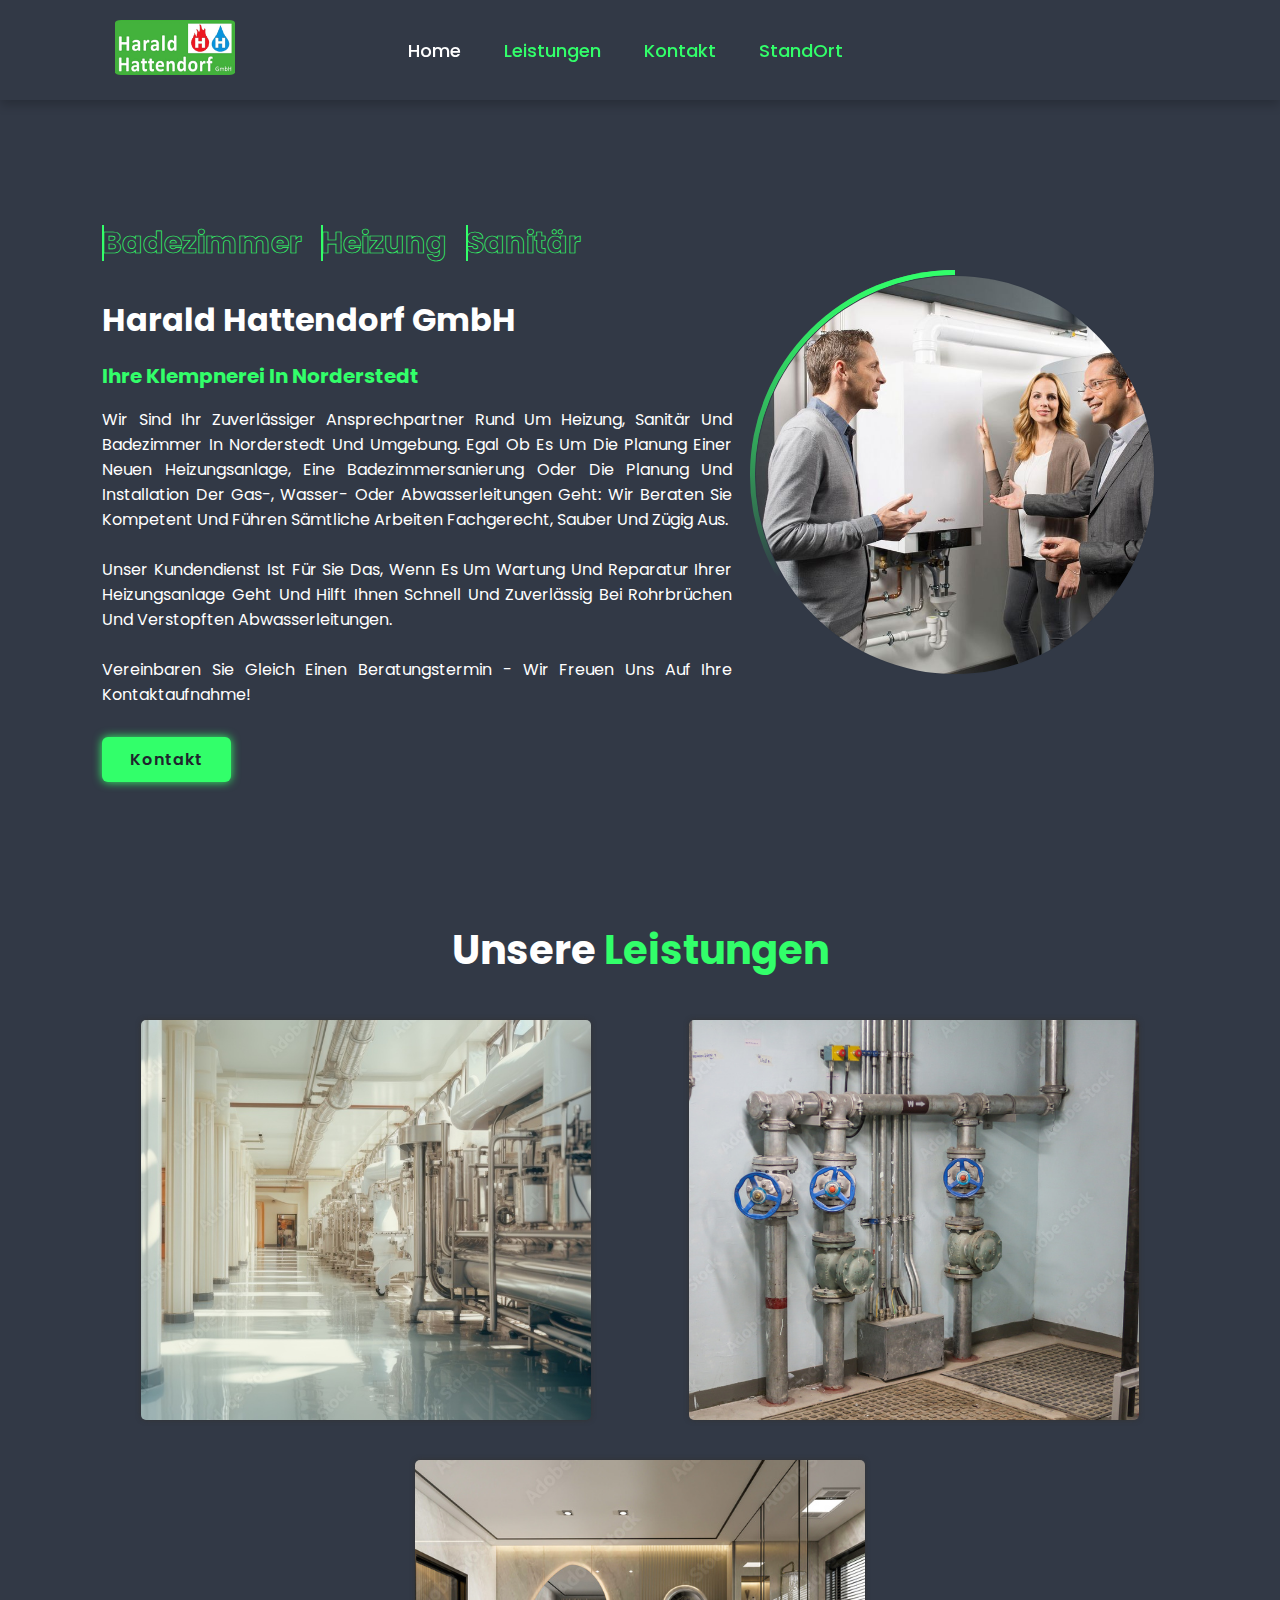
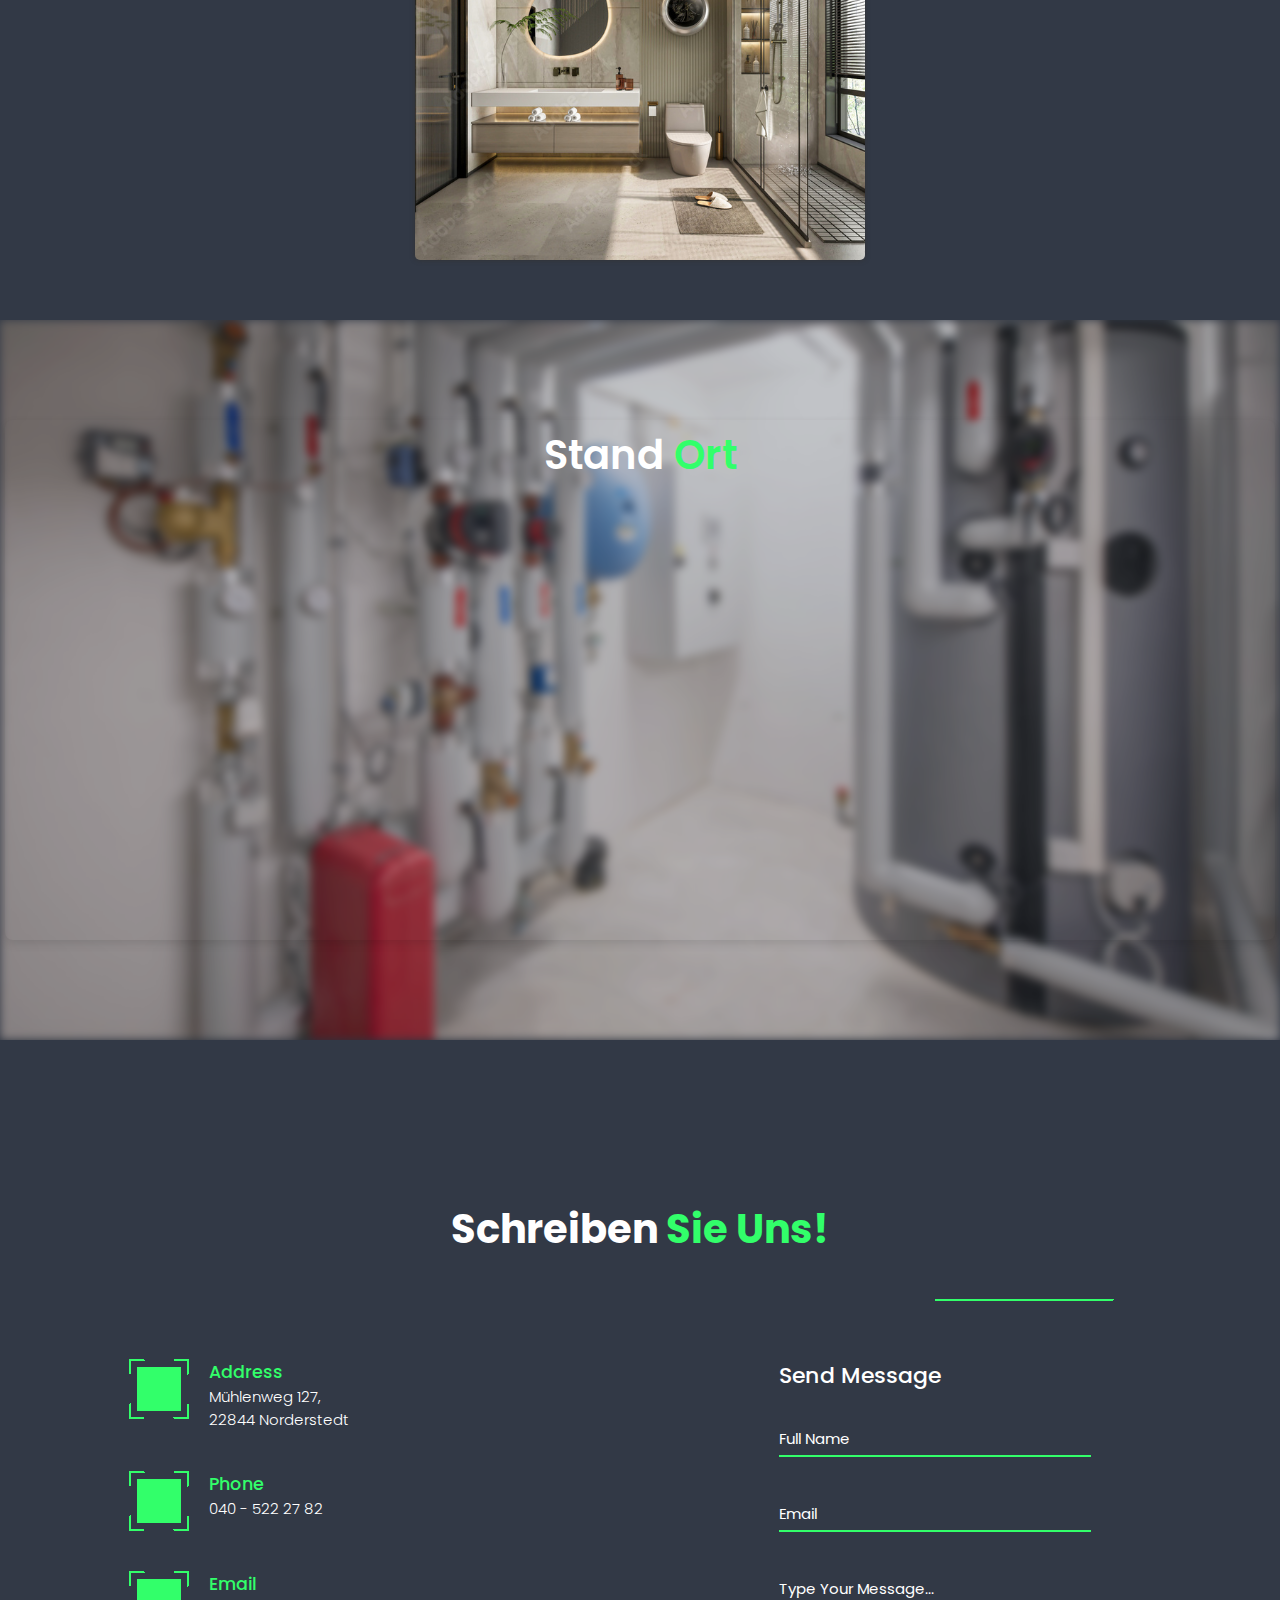
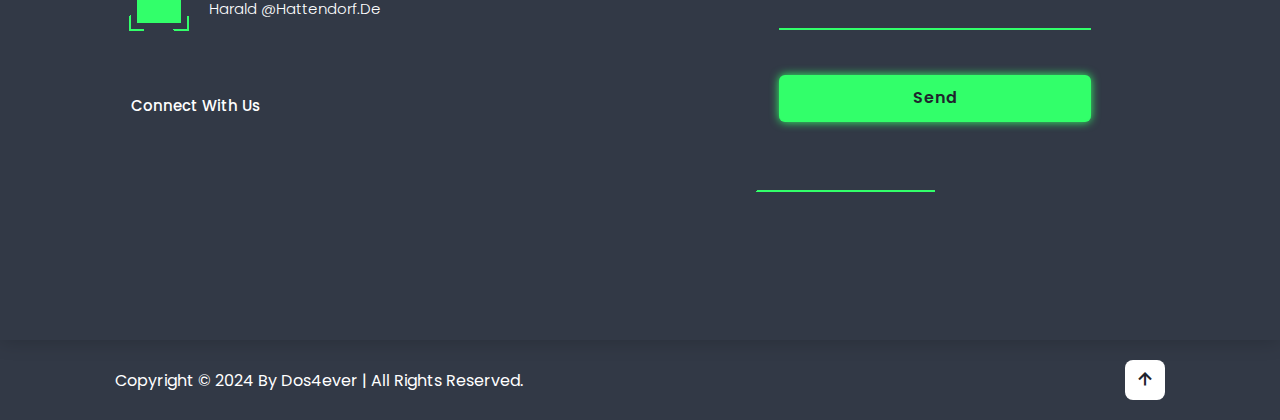
<file: index.html>
<!DOCTYPE html>
<html lang="en">

<head>
    <meta charset="UTF-8">
    <meta http-equiv="X-UA-Compatible" content="IE=edge">
    <meta name="viewport" content="width=device-width, initial-scale=1.0">
    <title>Harald Hattendorf GmbH</title>
    <link rel="stylesheet" href="style.css">
    <link rel="stylesheet" href="https://cdnjs.cloudflare.com/ajax/libs/font-awesome/6.6.0/css/all.min.css" integrity="sha512-Kc323vGBEqzTmouAECnVceyQqyqdsSiqLQISBL29aUW4U/M7pSPA/gEUZQqv1cwx4OnYxTxve5UMg5GT6L4JJg==" crossorigin="anonymous" referrerpolicy="no-referrer" />
    <link href='https://unpkg.com/boxicons@2.1.4/css/boxicons.min.css' rel='stylesheet'>
    <script src="https://code.jquery.com/jquery-3.6.0.min.js"></script>

</head>

<body>

    <header class="header">
        <a href="#" class="logo"><img src="img/logo.png" alt="logo"></a>

        <nav class="navbar">
            <a href="#home" style="--i:1;"  class="active">Home</a>
            <a href="#Leistungen" style="--i:2;">Leistungen</a>
            <a href="#Kontakt" style="--i:3;">Kontakt</a>
            <a href="#standort" style="--i:4;">StandOrt</a>
        </nav>
  
        <div class="socail-media">
            <a href="#" style="--i:1;"><i class='bx bxl-twitter'></i></a>
            <a href="#" style="--i:2;"><i class='bx bxl-facebook'></i></a>
            <a href="#" style="--i:3;"><i class='bx bxl-instagram'></i></a>
        </div>
    </header>

    <!-- Home section start-->
    <section class="home" id="home">
        <div class="home-content">
            <h1>
                <span style="--i:1" data-text="Badezimmer">Badezimmer</span>   
                <span style="--i:2" data-text="Heizung">Heizung</span> 
                <span style="--i:3" data-text="Sanitär">Sanitär</span>
            </h1>
            <h2>Harald Hattendorf GmbH</h2>
            <h3>Ihre Klempnerei in Norderstedt</h3>
            <p>
                Wir sind Ihr zuverlässiger Ansprechpartner rund um Heizung, Sanitär und Badezimmer in Norderstedt und Umgebung.  Egal ob es um die Planung einer neuen Heizungsanlage, eine Badezimmersanierung oder die Planung und Installation der Gas-, Wasser- oder Abwasserleitungen geht: Wir beraten Sie kompetent und führen sämtliche Arbeiten fachgerecht, sauber und zügig aus.<br><br>

Unser Kundendienst ist für Sie das, wenn es um Wartung und Reparatur Ihrer Heizungsanlage geht und hilft Ihnen schnell und zuverlässig bei Rohrbrüchen und verstopften Abwasserleitungen.<br><br>

Vereinbaren Sie gleich einen Beratungstermin - Wir freuen uns auf Ihre Kontaktaufnahme!
            </p>
            <a href="#Kontakt" class="btn">Kontakt</a>
        </div>
            
            <div class="home-img">
                <div class="img-box">
                    <div class="img-item">
                         <img src="img/hf.jpg" alt="homeImg">
                    </div>
                </div>
            </div>
            <div class="rhombus2"></div>
    </section>

    <!-- Leistungen section start-->
    <section class="Leistungen" id="Leistungen">
        <div class="heading text-center">
            <h2 class="heading">Unsere <span>Leistungen</span></h2>
        </div>

        <div class="Leistungen-box">

            <div class="box">
                <img src="img/1.jpeg" alt="">
                <div class="info">
                    <h3>Heizung</h3>
                    <p>Planung und Installation sowie Wartung Reparatur von Heizungsanlagen.</p>
                    <a href="#"><button>view</button></a>
                </div>
            </div>

            <div class="box">
                <img src="img/2.jpeg" alt="">
                <div class="info">
                    <h3>Sanitär</h3>
                    <p>Planung und Installation von Gas-, Wasser- und Abwasserleitung, Reparatur und Dichtheitsprüfung mit Zertifikat.</p>
                    <a href="#"><button>view</button></a>
                </div>
            </div>

            <div class="box">
                <img src="img/3.jpeg" alt="">
                <div class="info">
                    <h3>Badezimmer</h3>
                    <p>Planung und Einbau von Komplett-Bädern, Badezimmersanierung</p>
                    <a href="#"><button>view</button></a>
                </div>
            </div>
        </div>

    </section>

        <div class="modal" id="serviceModal" >
            <div class="modal-content">
                <span class="close">&times;</span>
                <h1 id="modalTitle"></h1>
                <p id="modalDescriptionTop"></p>
                <img id="modalImage" src="img/3.jpeg" alt="Service Image">
                <p id="modalDescriptionBottom"></p>
            </div>
        </div>
        
    
    <!-- Stand ort section start -->
    <section class="standort" id="standort">
        <div class="standort-map">
            <h1>Stand<span> ort</span></h1>
            <iframe 
                src="https://www.google.com/maps/embed?pb=!1m18!1m12!1m3!1d4720.914321419512!2d10.013829377085754!3d53.72793214610333!2m3!1f0!2f0!3f0!3m2!1i1024!2i768!4f13.1!3m3!1m2!1s0x47b22623085d1117%3A0x732bc2d12a30a499!2sM%C3%BChlenweg%20127%2C%2022844%20Norderstedt!5e0!3m2!1sen!2sde!4v1730713076871!5m2!1sen!2sde" 
                width="600" 
                height="450" 
                style="border:0;" 
                allowfullscreen 
                loading="lazy" 
                referrerpolicy="no-referrer-when-downgrade"
                title="Map showing location of Mühlenweg 127, 22844 Norderstedt, Germany">
            </iframe>
        </div>
    </section>
    
    <!-- Kontakt section start-->
    <section class="Kontakt" id="Kontakt">
        <h2 class="heading">Schreiben <span> Sie uns!</span></h2>
        <div class="container">
            <div class="contactInfo">
                <div class="box">
                    <div class="icon"><b></b><i class="fa-solid fa-location-dot"></i></div>
                    <div class="text">
                        <h3>Address</h3>
                        <p>Mühlenweg 127, <br>22844 Norderstedt</p>
                    </div>
                </div>
                <div class="box">
                    <div class="icon"><b></b><i class="fa-solid fa-phone"></i></div>
                    <div class="text">
                        <h3>Phone</h3>
                        <p>040 - 522 27 82</p>
                    </div>
                </div>
                <div class="box">
                    <div class="icon"><b></b><i class="fa-solid fa-envelope"></i></div>
                    <div class="text">
                        <h3>Email</h3>
                        <p>Harald @Hattendorf.de</p>
                    </div>
                </div>

                <h2 class="txt">Connect with us</h2>
                <ul class="sci">
                    <li><a href="#"><i class="fa-brands fa-facebook"></i></a></li>
                    <li><a href="#"><i class="fa-brands fa-twitter"></i></a></li>
                    <li><a href="#"><i class="fa-brands fa-instagram"></i></a></li>
                    <li><a href="#"><i class="fa-brands fa-linkedin"></i></a></li>
                </ul>
            </div>
            <div class="contactForm">
                <form>
                    <h2>Send Message</h2>
                    <div class="inputBox">
                        <input type="text" name="" required="required">
                        <span>Full Name</span>
                    </div>
                    <div class="inputBox">
                        <input type="text" name="" required="required">
                        <span>Email</span>
                    </div>
                    <div class="inputBox">
                        <textarea required="required"></textarea>
                        <span>Type your Message...</span>
                    </div>
                    <div class="inputBox">
                        <input type="submit" name="" value="Send">
                    </div>
                </form>
            </div>
        </div>
    </section>

     <!-- footer design -->
     <footer class="footer" id="footer">
        <div class="footer-text">
            <p>Copyright &copy; 2024 by Dos4ever | All Rights Reserved.</p>
        </div>

        <div class="footer-iconTop">
            <a href="#home"><i class='bx bx-up-arrow-alt'></i></a>
        </div>
    </footer>
    <script src="script.js"></script>
</body>

</html>
</file>
<file: style.css>
@import url('https://fonts.googleapis.com/css2?family=Poppins:wght@300;400;500;600;700;800;900&display=swap');

* {
    margin: 0;
    padding: 0;
    box-sizing: border-box;
    text-decoration: none;
    text-transform: capitalize;
    transition: all 0.2s linear;
    border: none;
    outline: none;
    font-family: 'Poppins', sans-serif;
    scroll-behavior: smooth
}


:root {
    --bg-color: #323946;
    --second-bg-color: #1f242d; 
    --text-color: #fff;
    --main-color: #32ff6a;
}

html {
    font-size: 62.5%;
    /* overflow: hidden; */
}

body {
    background: var(--bg-color);
    color: var(--text-color);
}

section {
    min-height: 100vh;
    padding: 2rem;
}

.heading {
    text-align: center;
    font-size: 4rem;
}

.header {
    position: fixed;
    top: 0;
    left: 0;
    width: 100%;
    padding: 2rem 9%;
    display: flex;
    background: var(--bg-color);
    box-shadow: 0 .5rem 1rem rgba(0, 0, 0, .2);
    justify-content: space-between;
    align-items: center;
    z-index: 100;
}

.header .sticky {
    border-bottom: 8rem solid rgba(0, 0, 0, .2);
}

.logo {
    text-decoration: none;
    cursor: default;
    animation: slideRight 1s ease forwards;
}

.logo img {
    width: 120px;    
    border-image: fill;
    border-radius: 5%;
}

.navbar a {
    display: inline-block;
    font-size: 18px;    
    color: var(--main-color);
    text-decoration: none;
    font-weight: 500;
    margin: 0 20px;
    transition: .3s ease;
    animation: slideTop .5s ease forwards;
    animation-delay: calc(.2s * var(--i));
}

.navbar a:hover,    
.navbar a.active {      
    color: var(--text-color);        
}   

.socail-media {
    display: flex;
    justify-content: space-between;
    width: 150px;
    height: 40px;
}

.socail-media a {
    display: inline-flex;
    justify-content: center;
    align-items: center;
    width: 40px;
    height: 40px;
    background: transparent;
    border: 2px solid transparent;
    text-decoration: none;
    transform: rotate(45deg);
    transition: .5s ease;
    opacity: 0;
    animation: slideSocail .5s ease forwards;
    animation-delay: calc(.2s * var(--i));
}

.socail-media a:hover {
    border-color: var(--main-color);
}

.socail-media a i {
    font-size: 24px;
    color: var(--main-color);
    transform: rotate(-45deg);
}

.home {
    position: relative;
    display: flex;
    width: 100%;
    height: 100vh;
    justify-content: space-between;
    align-items: center;
    padding: 50px 8% 0;
}

.home-content {
    max-width: 630px;
}

.home-content h1 {
    font-size: 90px;  
    display: inline-block;
    line-height: 1.2;
}

.home-content h1 span {
    position: relative;
    display: inline-block;
    font-size: 3rem; 
    color: transparent;
    -webkit-text-stroke: .7px var(--main-color);
    /* animation: displayText 16s linear infinite; */
    animation-delay: calc( 5s * var(--i));
}

@keyframes displayText {
    25%, 100% {
        display: none;
    }            
}

.home-content h1 span::before {
    content: attr(data-text);
    position: absolute;
    width: 0;
    border-right: 2px solid var(--main-color);
    color: var(--main-color);
    white-space: nowrap;
    overflow: hidden;
    animation: fill-text 4s linear infinite;
}

@keyframes fill-text {
    10%, 100% {
        width: 0;
    }
    70%, 90% {
        width: 100%;
    }
}

.home-content h2 {
    font-size: 32px;    
    margin: 20px 0;
    color: var(--text-color);
}

.home-content h3 {
    font-size: 20px;
    line-height: 1.2;
    padding-bottom: 4px;
    color: var(--main-color);
}

.home-content p {
    text-align: justify;
    font-size: 16px;
    margin: 15px 0 30px;

}

.btn{    
    display: inline-block;
    padding: 10px 28px;
    background: var(--main-color);
    border-radius: 6px;
    box-shadow: 0 0 10px var(--main-color);
    letter-spacing: 1px;
    text-decoration: none;
    font-size: 16px;
    color: var(--second-bg-color);
    font-weight: 600;
    transition: .5s ease;
}    

.btn:hover {        
    background: transparent;
    color: var(--text-color);
}

.home-img .img-box {
    position: relative;
    width: 32vw;
    height: 32vw;
    border-radius: 50%;
    padding: 5px;
    display: flex;
    justify-content: center;
    align-items: center;
    overflow: hidden;
}


.home-img .img-box::before,
.home-img .img-box::after  {
    content: '';
    position: absolute;
    width: 650px;
    height: 650px;
    background: conic-gradient(transparent, transparent, transparent, var(--main-color));
    transform: rotate(0deg);
    animation: rotate-border 15s linear infinite;
}

.home-img .img-box::after {
    animation-delay: -8s;
}

@keyframes rotate-border {
    0% {
        transform: rotate(0deg);
    }
    100% {
        transform: rotate(360deg);
    }
}   

.home-img .img-box .img-item {
    position: relative;
    width: 100%;
    height: 100%;
    background: var(--bg-color);  
    border-radius: 50%;
    border: .1px solid var(--bg-color);
    display: flex;
    justify-content: center;
    z-index: 1;
    overflow: hidden;
}

.home-img .img-box .img-item img {
    position: absolute;
    display: block;
    width: 150%;
    object-fit: cover;
    mix-blend-mode: light;
}


/* Leistungen section start */
.Leistungen {
    min-height: 70vh;
    width: 100vw;
}

.Leistungen .heading h1 {
    font-size: 4rem;
    color: var(--main-color);
    font-weight: bold;
  }

.Leistungen .heading span {
    color: var(--main-color);
}
.Leistungen .Leistungen-box {
    display: flex;
    align-items: center;
    justify-content: space-around;
    flex-wrap: wrap;
    padding: 10px;
    margin: 1rem auto;
    width: 90%;
}
.Leistungen-box .box {
    display: flex;
    height: 40rem;
    width: 45rem;
    border-radius: 0.5rem;
    margin: 2rem;
    cursor: pointer;
    overflow: hidden;
    position: relative;
    box-shadow: 0 0 0.5rem #333;
}
.Leistungen-box .box img {
    height: 100%;
    width: 100%;
    object-fit: cover;
}
.Leistungen-box .box .info {
    position: absolute;
    top: 0;
    left: 0;
    height: 100%;
    width: 100%;
    background: rgba(51, 51, 51, 0.5);
    display: flex;
    align-items: center;
    justify-content: center;
    flex-flow: column;
    text-align: center;
    color: #fff;
    transform: scale(0);
}
.Leistungen-box .box .info h3 {
    font-size: 3rem;
}
.Leistungen-box .box .info p {
    font-size: 1.5rem;
    border-top: 0.2rem solid var(--main-color);
    border-bottom: 0.2rem solid var(--main-color);
    margin: 1rem 2rem;
}
.Leistungen-box .box .info button {
    outline: none;
    border: none;
    border-radius: 5rem;
    color: #333;
    font-size: 1.6rem;
    font-weight: bold;
    text-transform: capitalize;
    letter-spacing: 0.2rem;
    cursor: pointer;
    position: relative;
    z-index: 1;
    overflow: hidden;
    background: transparent;
    /* Add transition to make the width change smooth */
    height: 4rem;
    width: 14rem;
    background: #fff;
}

.Leistungen-box .box .info button::before {
    content: "";
    position: absolute;
    top: 0;
    left: 0;
    background: var(--main-color);
    height: 100%;
    width: 0%; /* Start with 0% width */
    transition: width 0.4s ease; /* Smooth transition for width */
    z-index: -1;
}

.Leistungen-box .box .info button:hover::before {
    width: 100%; /* Expands width on hover */
}

.Leistungen-box .box:hover .info {
    transform: scale(1);
}
  
/* Modal Background */
.modal-window {
    display: none;
    position: fixed;
    background: seashell;
    z-index: 1000;
    left: 0;
    top: 0;
    width: 100%;
    height: 100%;
    background-color: rgba(0, 0, 0, 0.7);
    justify-content: center;
    align-items: center;
}

/* Modal Content */
.modal {
    display: none; /* Initially hidden */
    position: fixed;
    z-index: 1000;
    left: 0;
    top: 0;
    width: 100%;
    height: 100%;
    background-color: rgba(0, 0, 0, 0.7); /* Semi-transparent background */
    display: flex; /* Center modal content */
    justify-content: center; /* Center horizontally */
    align-items: center; /* Center vertically */
}
.modal-content {
    background-color: #fff;
    padding: 20px;
    border-radius: 8px;
    width: 80%; /* Adjust width as needed */
    max-width: 600px; /* Maximum width */
    box-shadow: 0 4px 8px rgba(0, 0, 0, 0.2);
    text-align: center;
    position: relative;
}

.modal-content h1 {
    font-size: 2rem;
    color: #333;
    margin-bottom: 1rem;
}

.modal-content p {
    font-size: 1.2rem;
    color: #555;
    margin-bottom: 1rem;
}

.modal-content img {
    max-width: 100%;
    border-radius: 8px;
    margin: 1rem 0;
}

/* Close Button */
.close {
    color: var(--main-color);
    font-size: 24px;
    font-weight: bold;
    position: absolute;
    top: 15px;
    right: 20px;
    cursor: pointer;
    transition: color 0.3s ease;
}

.close:hover {
    color: var(--bg-color);
}

/* stand ort section start */


.standort * {
    position: relative;
    z-index: 2;   /* Ensures text content is above the overlay  */
}

.standort {
    position: relative;
    min-height: 80vh;
    padding: 5px 5px;
    display: flex;
    justify-content: center;
    align-items: center;
    flex-direction: column;
    text-align: center;
    overflow: hidden;
}

.standort::before {
    content: "";
    position: absolute;
    top: 0;
    left: 0;
    width: 100%;
    height: 100%;
    background-image: url('img/heiF.jpg');
    background-size: cover;
    background-position: center;
    filter:blur(5px) opacity(0.7);  /* Blur and opacity applied only to background */
    z-index: 1; /* Behind content */
}

.standort h1 {
    font-size: 4rem;
    font-weight: 600;
    color: var(--text-color);
    margin: 5px 0 5px 0;
    white-space: nowrap; /* يمنع التفاف النص */
    overflow: hidden;
    position: relative;
    animation: scrollText 10s linear infinite; /* حركة التمرير */
}

.standort h1 span {
    font-size: 4rem;
    font-weight: 600;
    color: var(--main-color);
    margin: 5px 0 5px 0;
}


/* إعدادات خاصة للخريطة */
.standort-map {
    min-height: 40vh;
    width: 100%;
    max-width: 100%;
    box-shadow: 0 4px 10px rgba(0, 0, 0, 0.1);
    border-radius: 8px;
    overflow: hidden;
}

.standort-map iframe {
    display: flex;
    width: 100%;
    min-height: 40vh;
    border: 0;
    border: none;
    border-radius: 8px;
}

/* Contact Styling */
.Kontakt .heading  {
    text-align: center;
    padding: 10px 20px;
}

.Kontakt .heading span {
    color: var(--main-color);
    
}
.Kontakt {
    position: relative;
    min-height: 100vh;
    padding: 50px 100px;
    display: flex;
    box-shadow: 0 0 2rem rgba(0, 0, 0, .2);
    justify-content: center;
    align-items: center;
    flex-direction: column;
    background: var(--bg-color);
}

.container {
    width: 100%;
    display: flex;
    justify-content: center;
    align-items: center;    
    gap: 50px;
    /* background: red; this for the container just for testing */
    margin-top: 30px;
}

.container .contactInfo {    
    width: 50%;
    display: flex;
    flex-direction: column;
}

.container .contactInfo .box {
    position: relative;
    padding: 20px 0;
    display: flex;
    cursor: pointer;
}

.container .contactInfo .box .icon {    
    position: relative;
    min-width: 60px;    
    height: 60px;    
    background: repeating-conic-gradient(    
        from 27.5deg,
        var(--main-color) 0%, var(--main-color) 10%, transparent 10%, transparent 50%);
    display: flex;
    justify-content: center;
    align-items: center;
}

.container .contactInfo .box .icon::before {
    content: '';
    position: absolute;
    inset: 0;
    background: repeating-conic-gradient(    
        from 117.5deg,
        var(--main-color)0%, var(--main-color) 10%, transparent 10%, transparent 50%);
    
}   

.container .contactInfo .box .icon::after {
    content: '';
    position: absolute;
    inset: 2px;
    background: var(--bg-color);
}

.container .contactInfo .box .icon b {    
    position: absolute;
    inset: 8px;
    background: var(--main-color);
    z-index: 2;
}

.container .contactInfo .box .icon i {    
    position: relative;
    z-index: 1000;
    color: var(--bg-color);
    font-size: 1.25rem;
}

.container .contactInfo .box .text {
    position: relative;
    display: flex;
    flex-direction: column;
    margin-left: 20px;
    font-size: 1.5rem;
    color: var(--text-color);
    font-weight: 300;
}

.container .contactInfo .box .text h3 {
    font-weight: 500;
    color: var(--main-color);
}

.container .contactInfo .txt {
    color: var(--text-color);
    margin-top: 50px;
    font-weight: 500;
    padding-left: 2px;
    line-height: 1rem;
}

.container .contactInfo .sci {    
    position: relative;
    display: flex;
    gap: 30px;
    margin: 20px 0;
}

.container .contactInfo .sci li {    
    list-style: none;
}

.container .contactInfo .sci li a {
    color: var(--text-color);
    font-size: 1.5rem;
    transition: 0.25s;
}

.container .contactInfo .sci li a:hover {
    color: var(--main-color);
    filter: drop-shadow(0 0 5px var(--main-color));
}

.container .contactForm {
    position: relative;
    width: 40%;
    background: repeating-conic-gradient(    
        from var(--a),
        var(--main-color) 0%, var(--main-color) 10%, transparent 10%, transparent 50%);
    animation: animate 6s linear infinite;
    padding: 60px;
}

.container .contactForm::before {
    content: '';
    position: absolute;
    inset: 0;
    background: repeating-conic-gradient(    
        from var(--a),
        var(--main-color) 0%, var(--main-color) 10%, transparent 10%, transparent 50%);
    animation: animate 6s linear infinite;
    animation-delay: -1.5s;
}

.container .contactForm::after {
    content: '';
    position: absolute;
    inset: 2px;
    border: 20px solid var(--bg-color);
    background: var(--bg-color);
    animation: animate 6s linear infinite;
    animation-delay: -4.5s;
}

@property --a {
    syntax: '<angle>';
    initial-value: 0deg;
    inherits: false;
}

@keyframes animate {    
    0% {
        --a: 0deg;
    }        
    100% {
        --a: 360deg;
    }
}

.container .contactForm form {
    position: relative;
    z-index: 10;
}

.container .contactForm form h2 {
    font-size: 2.2rem;
    color: var(--text-color);
    font-weight: 500;
}

.container .contactForm form .inputBox {
    position: relative;            
    width: 100%;
    margin-top: 20px;
}

.container .contactForm form .inputBox input,
.container .contactForm form .inputBox textarea {
    width: 100% !important;
    padding: 5px 0;
    font-size: 1.5rem;
    margin: 10px 0;
    border: none;
    background: transparent;
    border-bottom: 2px solid var(--main-color);
    color: var(--text-color);
    outline: none;
    resize: none;
}

.container .contactForm form .inputBox span {
    position: absolute;
    left: 0;
    padding: 5px 0;
    margin: 10px 0;
    font-size: 1.5rem;
    pointer-events: none;
    transition: 0.5s;
    color: var(--text-color);
}

.container .contactForm form .inputBox input:focus ~ span,
.container .contactForm form .inputBox textarea:focus ~ span,
.container .contactForm form .inputBox input:valid ~ span,
.container .contactForm form .inputBox textarea:valid ~ span {
    color: var(--main-color);
    font-size: 0.9rem;
    transform: translateY(-25px);
}

.container .contactForm form .inputBox input[type="submit"] {
    padding: 10px 28px;
    background: var(--main-color);
    border-radius: 6px;
    padding: 10px;
    box-shadow: 0 0 10px var(--main-color);
    letter-spacing: 1px;
    text-decoration: none;
    font-size: 16px;
    cursor: pointer;
    color: var(--second-bg-color);
    font-weight: 600;
    transition: .5s ease;
}

.container .contactForm form .inputBox input[type="submit"]:hover {        
    background: transparent;
    color: var(--text-color);
}   


.footer {
    display: flex;
    justify-content: space-between;
    align-items: center;
    flex-wrap: wrap;
    padding: 2rem 9%;
    background: var(--bg-color);
}

.footer-text p {
    font-size: 1.6rem;
}

.footer-iconTop a {
    display: inline-flex;
    justify-content: center;
    align-items: center;
    padding: .8rem;
    background: var(--text-color);
    border-radius: .8rem;
    transition: .5s ease;
}

.footer-iconTop a:hover {
    box-shadow: 0 0 1rem var(--text-color);
}

.footer-iconTop a i {
    font-size: 2.4rem;
    color: var(--second-bg-color);

}

/* Keyframes animation */
@keyframes slideRight {
    0% {
        transform: translateX(-100px);
        opacity: 0;
    }
    100% {
        transform: translateX(0);
        opacity: 1;
    }
}


@keyframes slideTop {
    0% {
        transform: translateY(100px);
        opacity: 0;
    }
    100% {
        transform: translateY(0);
        opacity: 1;
    }
}

@keyframes slideSocail {
    0% {
        transform: translateX(100px) rotate(45deg);
        opacity: 0;
    }
    100% {
        transform: translateX(0) rotate(45deg);
        opacity: 1;
    }
}   
 
@keyframes zoomOut {            
    0% {
        transform: scale(1.1);
        opacity: 0;            
    }
    100% {
        transform: scale(1);
        opacity: 1;
    }
}   

/* now creating the responsive media query  */
@media screen and (max-width: 991px) {
    .header {                                        
        padding: 15px 40px;                                    
    }

    .logo {
        font-size: 1.5rem;
    }           

    .home {                                        
        padding: 50px 40px 0;
    }

    .home-content h1 {
        font-size: 3rem;
    }

    .home-content h2 {
        font-size: 1.5rem;                
    }

    .home-content h3 {
        font-size: 1.2rem;
    }    
    
    .home-content p {
        font-size: 0.8rem;
    }    

    .home-img {
        width: 300px;
        height: 300px;
    }    

    .home-img .img-box img {
        max-width: 500px;
    }    

    .socail-media a {
        font-size: 0.8rem;
    }

    .socail-media a i {
        font-size: 1.5rem;
    }
    
    .contact {
        padding: auto;
    }
    .container {
        flex-direction: column;
    }
    .container .contactInfo,
    .container .contactForm {
        width: 100%;
    }
    .container .contactForm {
        padding: 40px;
    }
    .container .contactForm form {
        padding: 10px;
    }
}
</file>
